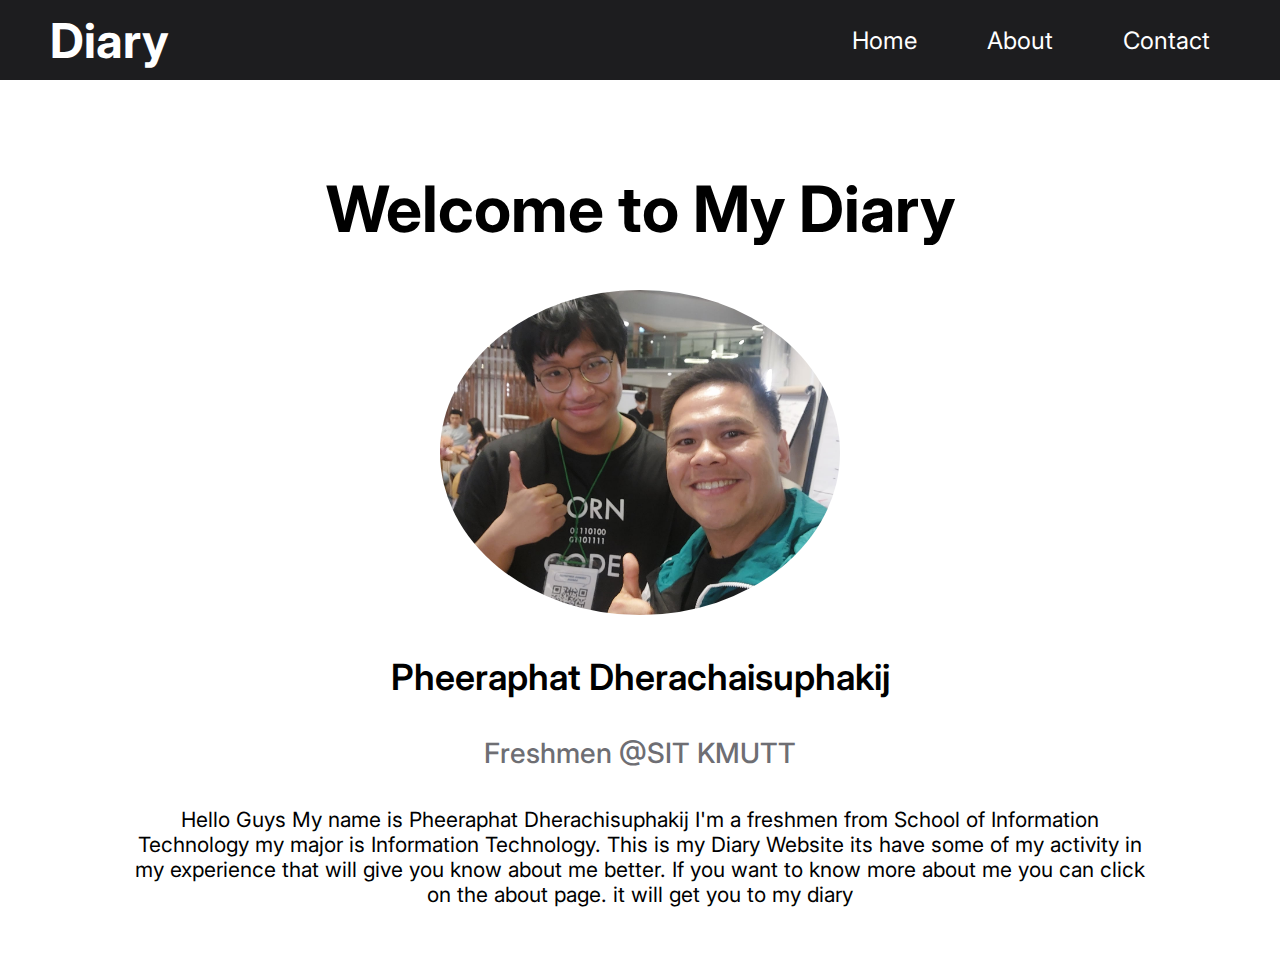
<file: index.html>
<!DOCTYPE html>
<html lang="en">
  <head>
    <meta charset="UTF-8" />
    <meta http-equiv="X-UA-Compatible" content="IE=edge" />
    <meta name="viewport" content="width=device-width, initial-scale=1.0" />
    <title>Web Diary</title>
    <link rel="stylesheet" href="style.css" />
    <link rel="shortcut icon" href="./img/diary.png" type="image/x-icon" />
    <!-- import fontawesome -->
    <link
      rel="stylesheet"
      href="https://cdnjs.cloudflare.com/ajax/libs/font-awesome/6.2.1/css/all.min.css"
    />
  </head>

  <body>
    <nav>
      <span class="nav-toggle" id="js-nav-toggle">
        <i class="fas fa-bars"></i>
      </span>

      <div class="logo">
        <h1 style="color: white">Diary</h1>
      </div>

      <ul id="js-menu">
        <li><a href="#" style="color: white">Home</a></li>
        <li><a href="./diary/diary.html" style="color: white">About</a></li>
        <li>
          <a href="./contact/contact.html" style="color: white">Contact</a>
        </li>
        
      </ul>
    </nav>

    <div id="header">
      <h1 style="font-size: 64px; font-weight: bold; margin-top: 90px">
        Welcome to My Diary
      </h1>
      <div class="pic">
        <img
          src="img/profiepic.jpg"
          alt="profile"
          style="
            width: 400px;
            height: 325px;
            border-radius: 50%;
            object-fit: cover;
          "
        />
      </div>
      <h3 style="font-size: 36px; font-weight: 600">
        Pheeraphat Dherachaisuphakij
      </h3>
      <h4 style="font-size: 28px; color: #6e6e73; font-weight: 500">
        Freshmen @SIT KMUTT
      </h4>
      <p class="about" style="font-size: 21px">
        Hello Guys My name is Pheeraphat Dherachisuphakij I'm a freshmen from
        School of Information Technology my major is Information Technology.
        This is my Diary Website its have some of my activity in my experience
        that will give you know about me better. If you want to know more about
        me you can click on the about page. it will get you to my diary
      </p>
    </div>

    <br /><br />

    <script src="script.js"></script>
  </body>
</html>
</file>
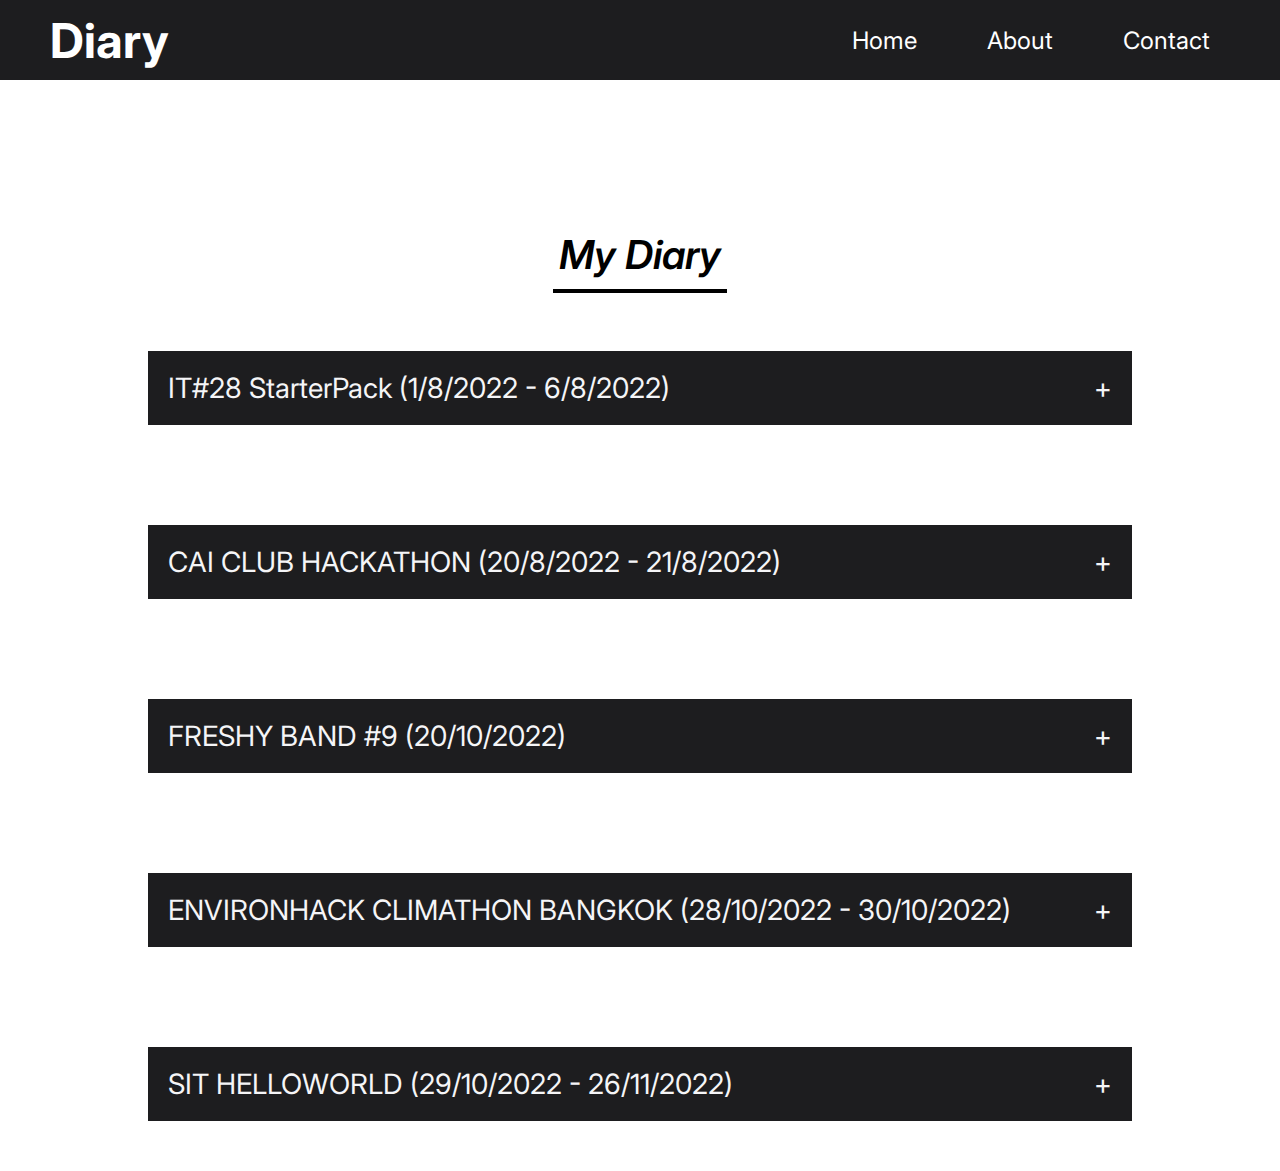
<file: diary/diary.html>
<!DOCTYPE html>
<html lang="en">

<head>
    <meta charset="UTF-8">
    <meta http-equiv="X-UA-Compatible" content="IE=edge">
    <meta name="viewport" content="width=device-width, initial-scale=1.0">
    <title>My Diary</title>
    <link rel="stylesheet" href="diary.css">
    <link rel="shortcut icon" href="../img/diary.png" type="image/x-icon">
    <link rel="stylesheet" href="https://cdnjs.cloudflare.com/ajax/libs/font-awesome/6.2.1/css/all.min.css">
</head>

<body>

    <!-- NavBar -->
    <nav>
        <span class="nav-toggle" id="js-nav-toggle">
            <i class="fas fa-bars"></i>
        </span>


        <div class="logo">
            <h1 style="color: white;">Diary</h1>
        </div>

        <ul id="js-menu">
            <li><a href="../index.html" style="color: white;">Home</a></li>
            <li><a href="#" style="color: white;">About</a></li>
            <li><a href="../contact/contact.html" style="color: white;">Contact</a></li>
        </ul>
    </nav>

    <!-- Diary -->

    <div id="content">
        <h3 style="font-size: 40px; font-style: italic; font-weight: 600; text-align: center; margin-top: 150px;">My
            Diary</h3>
        <hr style="width: 170px; margin-top: -30px; border: 2px solid black;">
        <div class="accordion">
            <div class="contentBx">
                <div class="label">IT#28 StarterPack (1/8/2022 - 6/8/2022)</div>
                <div class="content">
                    <p> เป็นโครงการปรับพื้นฐานของสาขาเทคโนโลยีสารสนเทศ ที่เปิดโอกาสให้น้องๆปี 1
                        ได้มาเรียนปรับพื้นฐานกับพวกพี่ๆปี 2 ปี 3 โดยที่ไม่มีอาจารย์มากเกี่ยวข้อง
                        เป็นโครงการที่เปิดโอกาสให้รุ่นน้องที่พึ่งเข้ามาใหม่ได้รู้จักกับเพื่อนใหม่ๆในสาขารวมถึงพี่ๆทุกคนมากยิ่งขึ้น
                        และเนื้อหาที่สอนทั้งหมดในโครงการ
                        ก็เป็นเนื้อหาที่ผมจะได้เจอในการเรียนจริงอีกด้วย ไม่ว่าจะเป็น การเขียนภาษา Java Html Css แล้วก็
                        Git เป็นต้น <br>
                        <button><a class="linkpage" href="../page/starterpack.html">Readmore</a></button>
                    </p>
                </div>
            </div>
            <div class="contentBx">
                <div class="label">CAI CLUB HACKATHON (20/8/2022 - 21/8/2022)</div>
                <div class="content">
                    <p> เป็นโครงการที่เปิดโอกาสให้เราได้นำใอเดียหรือนวัตกรรมที่เกี่ยวกับ AI ของเรา มาพัฒนาเป็น Prototype
                        ภายในระยะเวลา 2 วัน 1 คืน ร่วมกับเพื่อนๆในโครงการ โดยเราก็จะแยกกันเป็นกลุ่มๆตามเรื่องที่เราสนใจ
                        และภายในกิจกรรมเองก็มีอีกหลาย session อย่างเช่น Workshop กับ Mentoring
                        และตอนท้ายเราก็จะได้นำใอเดียของเานำไป Pitching ให้กรรรมการที่มาจากบริษัทภาคเอกชนต่างๆฟังอีกด้วย
                        <br>
                        <button><a class="linkpage" href="../page/caihackathon.html">Readmore</a></button>
                    </p>

                </div>
            </div>
            <div class="contentBx">
                <div class="label">FRESHY BAND #9 (20/10/2022)</div>
                <div class="content">
                    <p>เป็นการประกวดวงดนตรีสำหรับน้องๆนักศึกษาชั้นปีที่ 1 รหัส 65 ซึ่งจัดโดยชมรมบันเทิงและดนตรสากลของมหาวิทยาลัย
                        เทคโนโลยีพระจอมเกล้าธนบุรี โดยผมเองได้เข้าร่วมประกวดในงานนี้ในฐานะสมาชิกของวง Gumairuu โดยผมเล่นเป็นมือเบสของวง <br>
                        <button><a class="linkpage" href="../page/freshyband.html">Readmore</a></button>
                    </p>
                </div>
            </div>
            <div class="contentBx">
                <div class="label">ENVIRONHACK CLIMATHON BANGKOK (28/10/2022 - 30/10/2022)</div>
                <div class="content">
                    <p>เป็นโครงการที่เปิดโอกาสให้ผู้ที่มีอายุตั้งแต่ 17 - 35 ปี ทุกคน ได้มีโอกาสออกใอเดียร่วมกันแก้ไขปัญหาสิ่งแวดล้อม โดยเราต้องทำงานร่วมกับผู้สมัครคนอื่นๆภายในงานนี้ และเราต้องหาทางแก้ไขปัญหา
                        ที่ทีมงานเค้ามอบให้ ภายในระยะเวลา 3 วัน 2 คืน ผ่านกระบวนการ Hackathon ผลิตต้นแบบออกมาเพื่นนำเสนอให้คณะกรรมการ ซึ่งใอเดียที่ได้รับรางวัลก็จะมีโอกาสได้นำไปใ้ช้จริงอีกด้วย
                        <br>
                        <button><a class="linkpage" href="../page/environhack.html">Readmore</a></button>
                    </p>
                </div>
            </div>
            <div class="contentBx">
                <div class="label">SIT HELLOWORLD (29/10/2022 - 26/11/2022)</div>
                <div class="content">
                    <p>เป็นโครงการของคณะเทคโนโลยีสารสนเทศ มหาวิทยาลัยเทคโนโลยีพระจอมเกล้าธนบุรี โดยจะเปิดโอกาสให้พี่ๆปี 2 ปี 3 มาสอนน้องๆปี 1 โดยจะแยกออกเป็น 4 ฝ่ายหลักๆ
                        ได้แก่ ฝ่าย Frontend ฝ่าย Web Design ฝ่าย Ingrastructure และก็ฝ่าย Game Dev ซึ่งน้องๆปี 1 ทุกคนก็สามารถเลือกสมัครเข้าโครงการได้ตามความสนใจ โดยเมื่อสมัครไปแล้ว
                        ก็จะมีพี่ๆมาคัดเลือกใบสมัครของน้องอีกที เพื่อคัดคนเข้าโครงการ และถ้าน้องๆปี 1 ผ่านการคัดเลือก ก็จะได้เข้าโครงการไปเรียนกับพวกพี่ๆ รวมถึงได้ทำโปรเจคร่วมกันกับเพื่อนๆในโครงการอีกด้วย <br>
                        <button><a class="linkpage" href="../page/helloworld.html">Readmore</a></button>
                    </p>
                </div>
            </div>
        </div>




        <script src="diary.js"></script>
</body>

</html>
</file>
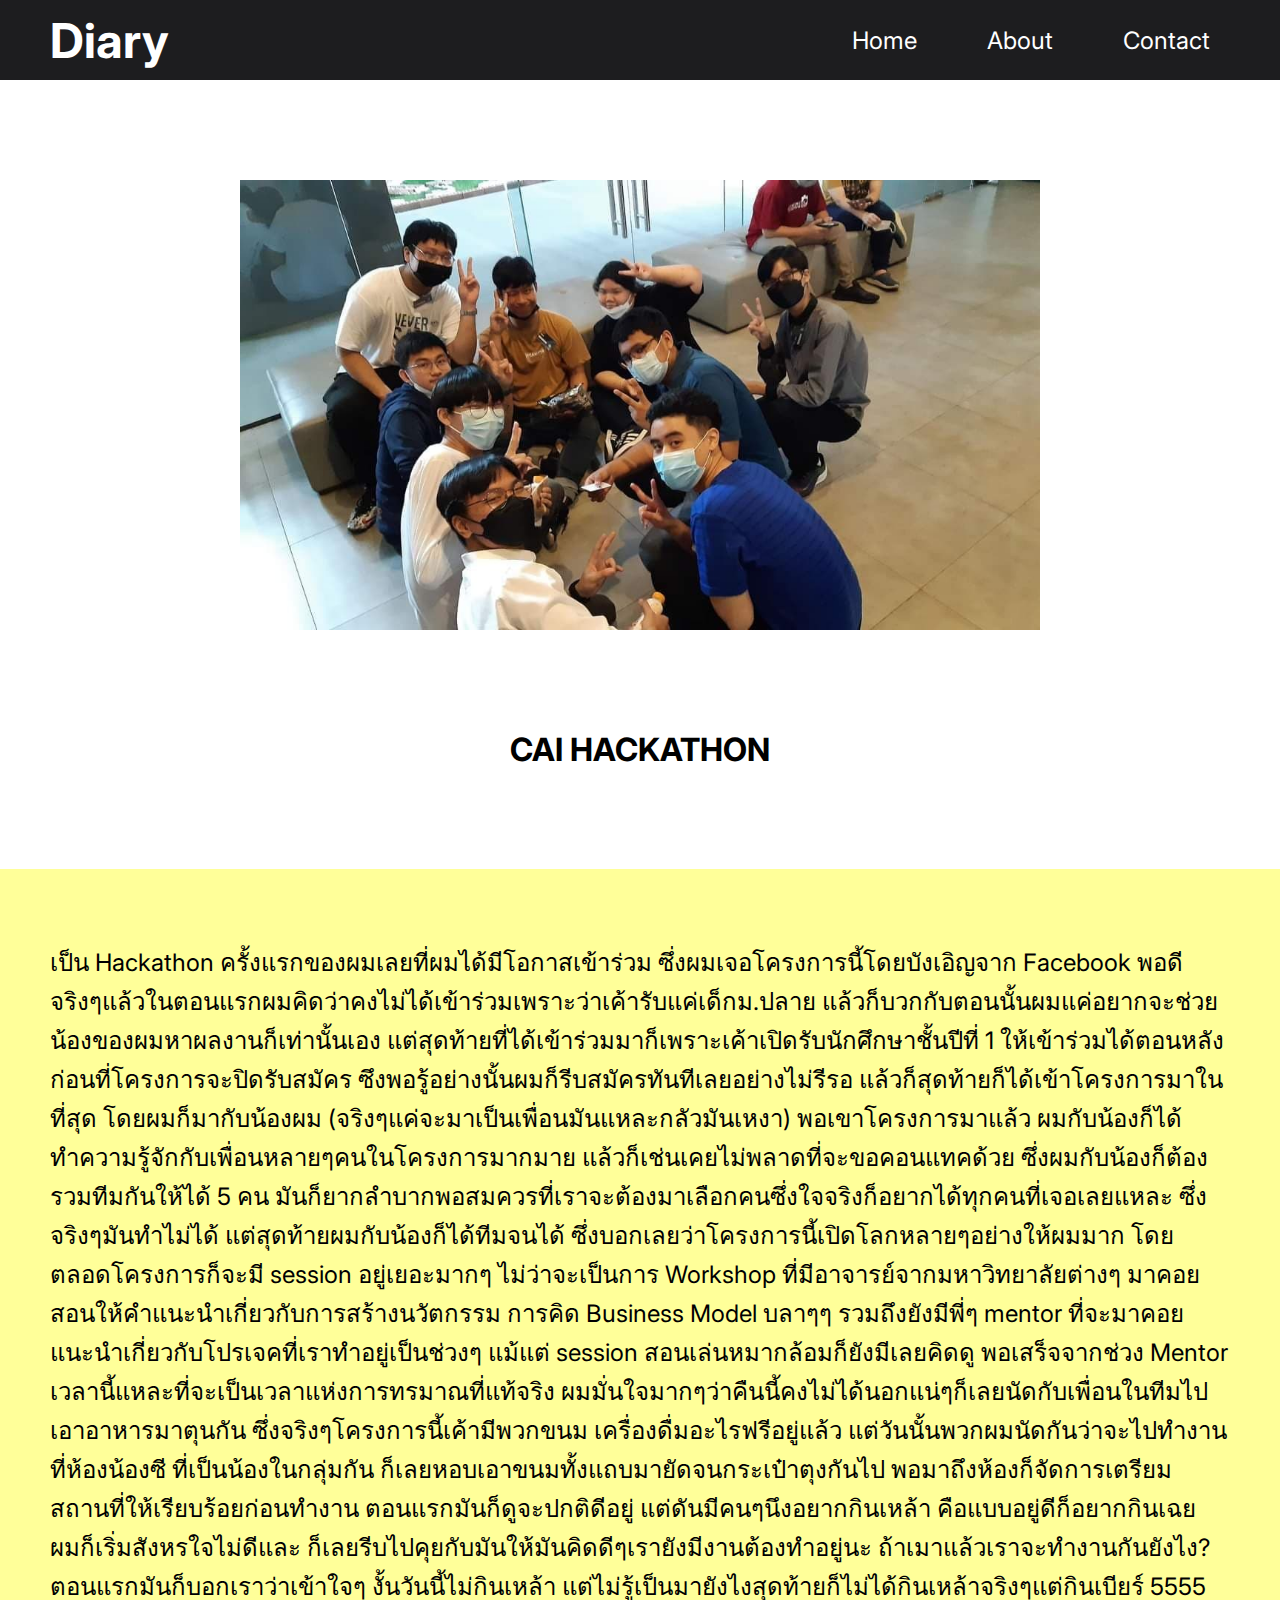
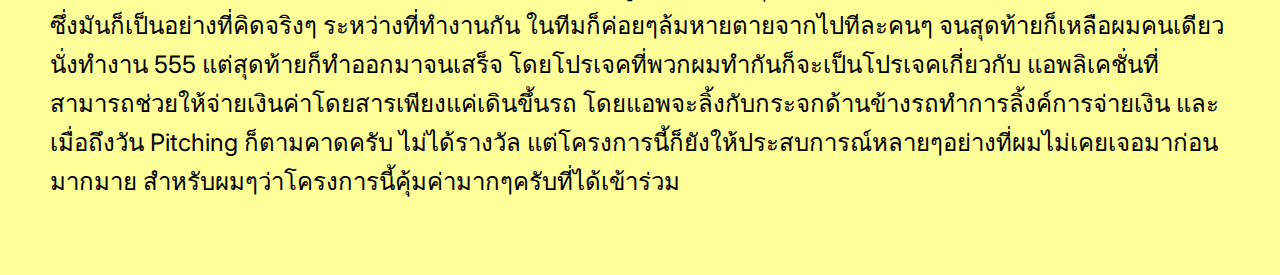
<file: page/caihackathon.html>
<!DOCTYPE html>
<html lang="en">

<head>
    <meta charset="UTF-8">
    <meta http-equiv="X-UA-Compatible" content="IE=edge">
    <meta name="viewport" content="width=device-width, initial-scale=1.0">
    <title>CAI CLUB HACKATHON</title>
    <link rel="stylesheet" href="https://cdnjs.cloudflare.com/ajax/libs/font-awesome/6.2.1/css/all.min.css">
    <link rel="shortcut icon" href="../img/diary.png" type="image/x-icon">
    <style>
        @import url('https://fonts.googleapis.com/css2?family=Inter:wght@400;500;600;700&display=swap');

        * {
            font-family: 'Inter', sans-serif;
        }

        body {
            height: 100vh;
            margin: 0;
            padding: 0;
            background: white;
        }

        nav {
            display: flex;
            height: auto;
            background: #1D1D1F;
            justify-content: center;
            align-items: center;
            position: relative;
            flex-direction: column;
            margin-bottom: 100px;
        }

        .caihackathon {
            display: flex;
            margin: 0 auto;
            margin-bottom: 100px;
        }



        .nav-toggle {
            color: white;
            cursor: pointer;
            display: inline-block;
            position: absolute;
            top: 20px;
            left: 20px;
            font-size: 30px;

        }

        .logo {
            margin: 40px 0 40px 0;
            font-size: 24px;
        }

        ul {
            flex-direction: column;
            justify-content: center;
            padding-left: 0;
            display: none;
        }

        ul li {
            list-style-type: none;
            font-size: 24px;
            cursor: pointer;
            margin: 20px;
            text-align: center;
            padding: 5px 50px;
        }

        ul li a {
            text-decoration: none;
            color: #333;
        }

        ul li:first-child {
            margin-top: 0;
        }

        ul li:first-child {
            margin-top: 0;
        }

        ul li:hover {
            opacity: 0.5;
        }

        .active {
            display: flex;
        }

        .caihackathon {
            width: 375px;
        }

        .contentbox {
            margin-top: 100px;
            display: flex;
            justify-content: center;
            align-items: center;
            background: #FFFF99;
            padding: 50px 50px 50px 50px;
            font-size: 24px;
        }



        @media screen and (min-width: 800px) {


            nav {
                height: 80px;
                flex-direction: row;
            }

            .logo {
                padding-left: 50px;
                margin: 0;
                width: 20%;
            }

            ul {
                display: flex;
                justify-content: flex-end;
                width: 80%;
                flex-direction: row;
            }

            ul li {
                display: inline-block;
                margin: 0 70px 0 0;
                text-align: left;
                font-size: 24px;
                padding: 0;
            }

            .nav-toggle {
                display: none;
            }

            .caihackathon {
                width: 800px;
            }
        }
    </style>
</head>

<body>

    <!-- NavBar -->
    <nav>
        <span class="nav-toggle" id="js-nav-toggle">
            <i class="fas fa-bars"></i>
        </span>


        <div class="logo">
            <h1 style="color: white;">Diary</h1>
        </div>

        <ul id="js-menu">
            <li><a href="../index.html" style="color: white;">Home</a></li>
            <li><a href="../diary/diary.html" style="color: white;">About</a></li>
            <li><a href="../contact/contact.html" style="color: white;">Contact</a></li>
        </ul>
    </nav>


    <div class="content">
        <img src="../img/caihackathon.jpg" alt="caihackathon" class="caihackathon">
        <h1 style="text-align: center;">CAI HACKATHON</h1>
        <div class="contentbox">
            <p>
                เป็น Hackathon ครั้งแรกของผมเลยที่ผมได้มีโอกาสเข้าร่วม ซึ่งผมเจอโครงการนี้โดยบังเอิญจาก Facebook พอดี
                จริงๆแล้วในตอนแรกผมคิดว่าคงไม่ได้เข้าร่วมเพราะว่าเค้ารับแค่เด็กม.ปลาย
                แล้วก็บวกกับตอนนั้นผมแค่อยากจะช่วยน้องของผมหาผลงานก็เท่านั้นเอง
                แต่สุดท้ายที่ได้เข้าร่วมมาก็เพราะเค้าเปิดรับนักศึกษาชั้นปีที่ 1
                ให้เข้าร่วมได้ตอนหลังก่อนที่โครงการจะปิดรับสมัคร ซึงพอรู้อย่างนั้นผมก็รีบสมัครทันทีเลยอย่างไม่รีรอ
                แล้วก็สุดท้ายก็ได้เข้าโครงการมาในที่สุด โดยผมก็มากับน้องผม (จริงๆแค่จะมาเป็นเพื่อนมันแหละกลัวมันเหงา)
                พอเขาโครงการมาแล้ว ผมกับน้องก็ได้ทำความรู้จักกับเพื่อนหลายๆคนในโครงการมากมาย
                แล้วก็เช่นเคยไม่พลาดที่จะขอคอนแทคด้วย ซึ่งผมกับน้องก็ต้องรวมทีมกันให้ได้ 5 คน
                มันก็ยากลำบากพอสมควรที่เราจะต้องมาเลือกคนซึ่งใจจริงก็อยากได้ทุกคนที่เจอเลยแหละ ซึ่งจริงๆมันทำไม่ได้
                แต่สุดท้ายผมกับน้องก็ได้ทีมจนได้
                ซึ่งบอกเลยว่าโครงการนี้เปิดโลกหลายๆอย่างให้ผมมาก โดยตลอดโครงการก็จะมี session อยู่เยอะมากๆ
                ไม่ว่าจะเป็นการ Workshop ที่มีอาจารย์จากมหาวิทยาลัยต่างๆ มาคอยสอนให้คำแนะนำเกี่ยวกับการสร้างนวัตกรรม
                การคิด Business Model บลาๆๆ รวมถึงยังมีพี่ๆ mentor ที่จะมาคอยแนะนำเกี่ยวกับโปรเจคที่เราทำอยู่เป็นช่วงๆ
                แม้แต่ session สอนเล่นหมากล้อมก็ยังมีเลยคิดดู พอเสร็จจากช่วง Mentor
                เวลานี้แหละที่จะเป็นเวลาแห่งการทรมาณที่แท้จริง
                ผมมั่นใจมากๆว่าคืนนี้คงไม่ได้นอกแน่ๆก็เลยนัดกับเพื่อนในทีมไปเอาอาหารมาตุนกัน
                ซึ่งจริงๆโครงการนี้เค้ามีพวกขนม เครื่องดื่มอะไรฟรีอยู่แล้ว
                แต่วันนั้นพวกผมนัดกันว่าจะไปทำงานที่ห้องน้องซี ที่เป็นน้องในกลุ่มกัน
                ก็เลยหอบเอาขนมทั้งแถบมายัดจนกระเป๋าตุงกันไป พอมาถึงห้องก็จัดการเตรียมสถานที่ให้เรียบร้อยก่อนทำงาน
                ตอนแรกมันก็ดูจะปกติดีอยู่ แต่ดันมีคนๆนึงอยากกินเหล้า คือแบบอยู่ดีก็อยากกินเฉย ผมก็เริ่มสังหรใจไม่ดีและ
                ก็เลยรีบไปคุยกับมันให้มันคิดดีๆเรายังมีงานต้องทำอยู่นะ
                ถ้าเมาแล้วเราจะทำงานกันยังไง? ตอนแรกมันก็บอกเราว่าเข้าใจๆ งั้นวันนี้ไม่กินเหล้า
                แต่ไม่รู้เป็นมายังไงสุดท้ายก็ไม่ได้กินเหล้าจริงๆแต่กินเบียร์ 5555 ซึ่งมันก็เป็นอย่างที่คิดจริงๆ
                ระหว่างที่ทำงานกัน ในทีมก็ค่อยๆล้มหายตายจากไปทีละคนๆ จนสุดท้ายก็เหลือผมคนเดียวนั่งทำงาน 555
                แต่สุดท้ายก็ทำออกมาจนเสร็จ
                โดยโปรเจคที่พวกผมทำกันก็จะเป็นโปรเจคเกี่ยวกับ
                แอพลิเคชั่นที่สามารถช่วยให้จ่ายเงินค่าโดยสารเพียงแค่เดินขึ้นรถ
                โดยแอพจะลิ้งกับกระจกด้านข้างรถทำการลิ้งค์การจ่ายเงิน และเมื่อถึงวัน Pitching ก็ตามคาดครับ ไม่ได้รางวัล
                แต่โครงการนี้ก็ยังให้ประสบการณ์หลายๆอย่างที่ผมไม่เคยเจอมาก่อนมากมาย
                สำหรับผมๆว่าโครงการนี้คุ้มค่ามากๆครับที่ได้เข้าร่วม


            </p>
        </div>

    </div>


    <script>
        let mainNav = document.getElementById("js-menu");
        let navBarToggle = document.getElementById("js-nav-toggle");

        navBarToggle.addEventListener("click", function () {
            mainNav.classList.toggle("active");
        }); 
    </script>

</body>

</html>
</file>
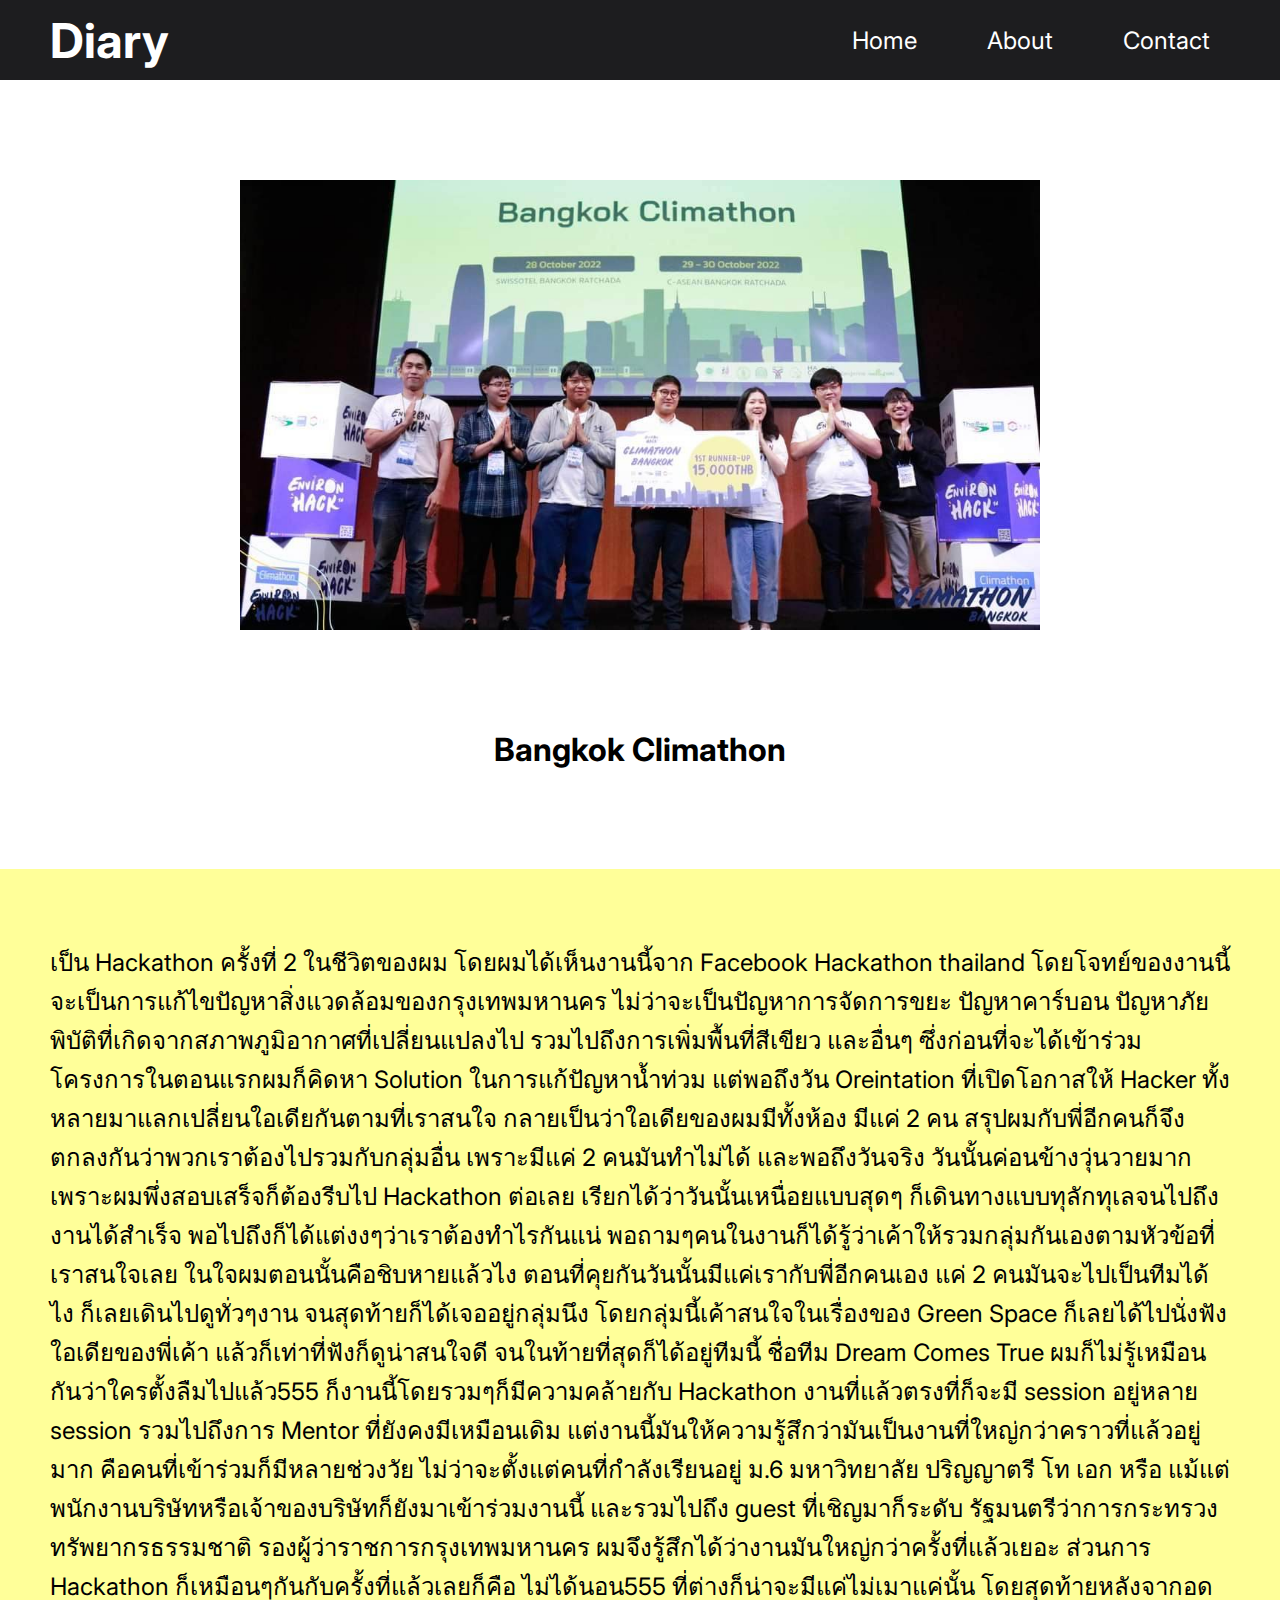
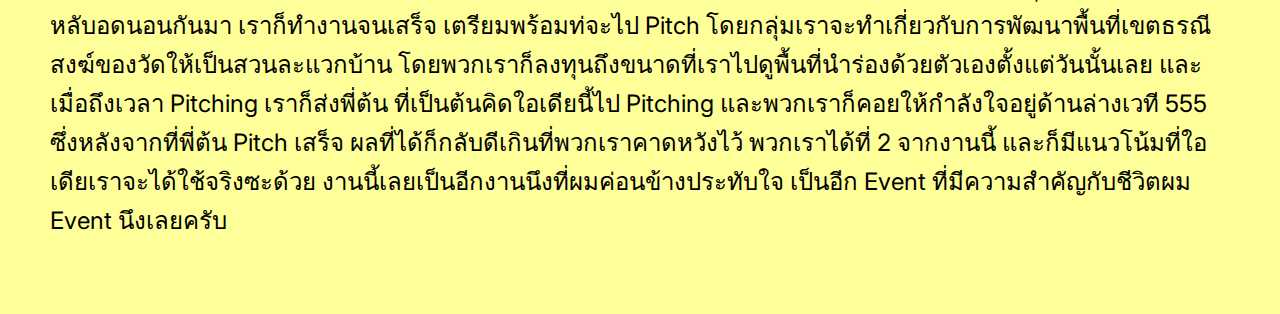
<file: page/environhack.html>
<!DOCTYPE html>
<html lang="en">

<head>
    <meta charset="UTF-8">
    <meta http-equiv="X-UA-Compatible" content="IE=edge">
    <meta name="viewport" content="width=device-width, initial-scale=1.0">
    <title>ENVIRONHACK CLIMATHON BANGKOK</title>
    <link rel="stylesheet" href="https://cdnjs.cloudflare.com/ajax/libs/font-awesome/6.2.1/css/all.min.css">
    <link rel="shortcut icon" href="../img/diary.png" type="image/x-icon">
    <style>
        @import url('https://fonts.googleapis.com/css2?family=Inter:wght@400;500;600;700&display=swap');

        * {
            font-family: 'Inter', sans-serif;
        }

        body {
            height: 100vh;
            margin: 0;
            padding: 0;
            background: white;
        }

        nav {
            display: flex;
            height: auto;
            background: #1D1D1F;
            justify-content: center;
            align-items: center;
            position: relative;
            flex-direction: column;
            margin-bottom: 100px;
        }

        .nav-toggle {
            color: white;
            cursor: pointer;
            display: inline-block;
            position: absolute;
            top: 20px;
            left: 20px;
            font-size: 30px;

        }

        .logo {
            margin: 40px 0 40px 0;
            font-size: 24px;
        }

        ul {
            flex-direction: column;
            justify-content: center;
            padding-left: 0;
            display: none;
        }

        ul li {
            list-style-type: none;
            font-size: 24px;
            cursor: pointer;
            margin: 20px;
            text-align: center;
            padding: 5px 50px;
        }

        ul li a {
            text-decoration: none;
            color: #333;
        }

        ul li:first-child {
            margin-top: 0;
        }

        ul li:first-child {
            margin-top: 0;
        }

        ul li:hover {
            opacity: 0.5;
        }

        .active {
            display: flex;
        }

        .climathon {
            display: flex;
            margin: 0 auto;
            margin-bottom: 100px;
            width: 500px;
            height: 300px;
        }

        .contentbox {
            margin-top: 100px;
            display: flex;
            justify-content: center;
            align-items: center;
            background: #FFFF99;
            padding: 50px 50px 50px 50px;
            font-size: 24px;
        }


        @media screen and (min-width: 800px) {


            nav {
                height: 80px;
                flex-direction: row;
            }

            .logo {
                padding-left: 50px;
                margin: 0;
                width: 20%;
            }

            ul {
                display: flex;
                justify-content: flex-end;
                width: 80%;
                flex-direction: row;
            }

            ul li {
                display: inline-block;
                margin: 0 70px 0 0;
                text-align: left;
                font-size: 24px;
                padding: 0;
            }

            .nav-toggle {
                display: none;
            }

            .climathon {
                display: flex;
                margin: 0 auto;
                margin-bottom: 100px;
                width: 800px;
                height: 450px;
            }


        }

        @media screen and (max-width: 500px) {
            .climathon {
                display: flex;
                margin: 0 auto;
                margin-bottom: 100px;
                width: 375px;
                height: 200px;
            }
        }
    </style>
</head>

<body>
    <!-- NavBar -->
    <nav>
        <span class="nav-toggle" id="js-nav-toggle">
            <i class="fas fa-bars"></i>
        </span>


        <div class="logo">
            <h1 style="color: white;">Diary</h1>
        </div>

        <ul id="js-menu">
            <li><a href="../index.html" style="color: white;">Home</a></li>
            <li><a href="../diary/diary.html" style="color: white;">About</a></li>
            <li><a href="../contact/contact.html" style="color: white;">Contact</a></li>
        </ul>
    </nav>


    <div class="content">
        <img src="../img/climathon.jpg" alt="climathon" class="climathon">
        <h1 style="text-align: center;">Bangkok Climathon</h1>
        <div class="contentbox">
            <p>
                เป็น Hackathon ครั้งที่ 2 ในชีวิตของผม โดยผมได้เห็นงานนี้จาก Facebook Hackathon thailand
                โดยโจทย์ของงานนี้จะเป็นการแก้ไขปัญหาสิ่งแวดล้อมของกรุงเทพมหานคร
                ไม่ว่าจะเป็นปัญหาการจัดการขยะ ปัญหาคาร์บอน ปัญหาภัยพิบัติที่เกิดจากสภาพภูมิอากาศที่เปลี่ยนแปลงไป
                รวมไปถึงการเพิ่มพื้นที่สีเขียว และอื่นๆ ซึ่งก่อนที่จะได้เข้าร่วมโครงการในตอนแรกผมก็คิดหา Solution
                ในการแก้ปัญหานํ้าท่วม แต่พอถึงวัน Oreintation ที่เปิดโอกาสให้ Hacker
                ทั้งหลายมาแลกเปลี่ยนใอเดียกันตามที่เราสนใจ
                กลายเป็นว่าใอเดียของผมมีทั้งห้อง มีแค่ 2 คน สรุปผมกับพี่อีกคนก็จึงตกลงกันว่าพวกเราต้องไปรวมกับกลุ่มอื่น
                เพราะมีแค่ 2 คนมันทำไม่ได้ และพอถึงวันจริง วันนั้นค่อนข้างวุ่นวายมาก เพราะผมพึ่งสอบเสร็จก็ต้องรีบไป
                Hackathon ต่อเลย เรียกได้ว่าวันนั้นเหนื่อยแบบสุดๆ
                ก็เดินทางแบบทุลักทุเลจนไปถึงงานได้สำเร็จ พอไปถึงก็ได้แต่งงๆว่าเราต้องทำไรกันแน่
                พอถามๆคนในงานก็ได้รู้ว่าเค้าให้รวมกลุ่มกันเองตามหัวข้อที่เราสนใจเลย ในใจผมตอนนั้นคือชิบหายแล้วไง
                ตอนที่คุยกันวันนั้นมีแค่เรากับพี่อีกคนเอง แค่ 2 คนมันจะไปเป็นทีมได้ไง ก็เลยเดินไปดูทั่วๆงาน
                จนสุดท้ายก็ได้เจออยู่กลุ่มนึง โดยกลุ่มนี้เค้าสนใจในเรื่องของ Green Space
                ก็เลยได้ไปนั่งฟังใอเดียของพี่เค้า แล้วก็เท่าที่ฟังก็ดูน่าสนใจดี จนในท้ายที่สุดก็ได้อยู่ทีมนี้ ชื่อทีม
                Dream Comes True ผมก็ไม่รู้เหมือนกันว่าใครตั้งลืมไปแล้ว555 ก็งานนี้โดยรวมๆก็มีความคล้ายกับ Hackathon
                งานที่แล้วตรงที่ก็จะมี session อยู่หลาย session รวมไปถึงการ Mentor ที่ยังคงมีเหมือนเดิม
                แต่งานนี้มันให้ความรู้สึกว่ามันเป็นงานที่ใหญ่กว่าคราวที่แล้วอยู่มาก
                คือคนที่เข้าร่วมก็มีหลายช่วงวัย ไม่ว่าจะตั้งแต่คนที่กำลังเรียนอยู่ ม.6 มหาวิทยาลัย ปริญญาตรี โท เอก หรือ
                แม้แต่พนักงานบริษัทหรือเจ้าของบริษัทก็ยังมาเข้าร่วมงานนี้
                และรวมไปถึง guest ที่เชิญมาก็ระดับ รัฐมนตรีว่าการกระทรวงทรัพยากรธรรมชาติ รองผู้ว่าราชการกรุงเทพมหานคร
                ผมจึงรู้สึกได้ว่างานมันใหญ่กว่าครั้งที่แล้วเยอะ
                ส่วนการ Hackathon ก็เหมือนๆกันกับครั้งที่แล้วเลยก็คือ ไม่ได้นอน555 ที่ต่างก็น่าจะมีแค่ไม่เมาแค่นั้น
                โดยสุดท้ายหลังจากอดหลับอดนอนกันมา เราก็ทำงานจนเสร็จ
                เตรียมพร้อมท่จะไป Pitch โดยกลุ่มเราจะทำเกี่ยวกับการพัฒนาพื้นที่เขตธรณีสงฆ์ของวัดให้เป็นสวนละแวกบ้าน
                โดยพวกเราก็ลงทุนถึงขนาดที่เราไปดูพื้นที่นำร่องด้วยตัวเองตั้งแต่วันนั้นเลย
                และเมื่อถึงเวลา Pitching เราก็ส่งพี่ต้น ที่เป็นต้นคิดใอเดียนี้ไป Pitching
                และพวกเราก็คอยให้กำลังใจอยู่ด้านล่างเวที 555 ซึ่งหลังจากที่พี่ต้น Pitch เสร็จ
                ผลที่ได้ก็กลับดีเกินที่พวกเราคาดหวังไว้
                พวกเราได้ที่ 2 จากงานนี้ และก็มีแนวโน้มที่ใอเดียเราจะได้ใช้จริงซะด้วย
                งานนี้เลยเป็นอีกงานนึงที่ผมค่อนข้างประทับใจ เป็นอีก Event ที่มีความสำคัญกับชีวิตผม Event นึงเลยครับ

            </p>
        </div>

    </div>
    <script>
        let mainNav = document.getElementById("js-menu");
        let navBarToggle = document.getElementById("js-nav-toggle");

        navBarToggle.addEventListener("click", function () {
            mainNav.classList.toggle("active");
        }); 
    </script>

</body>

</html>
</file>
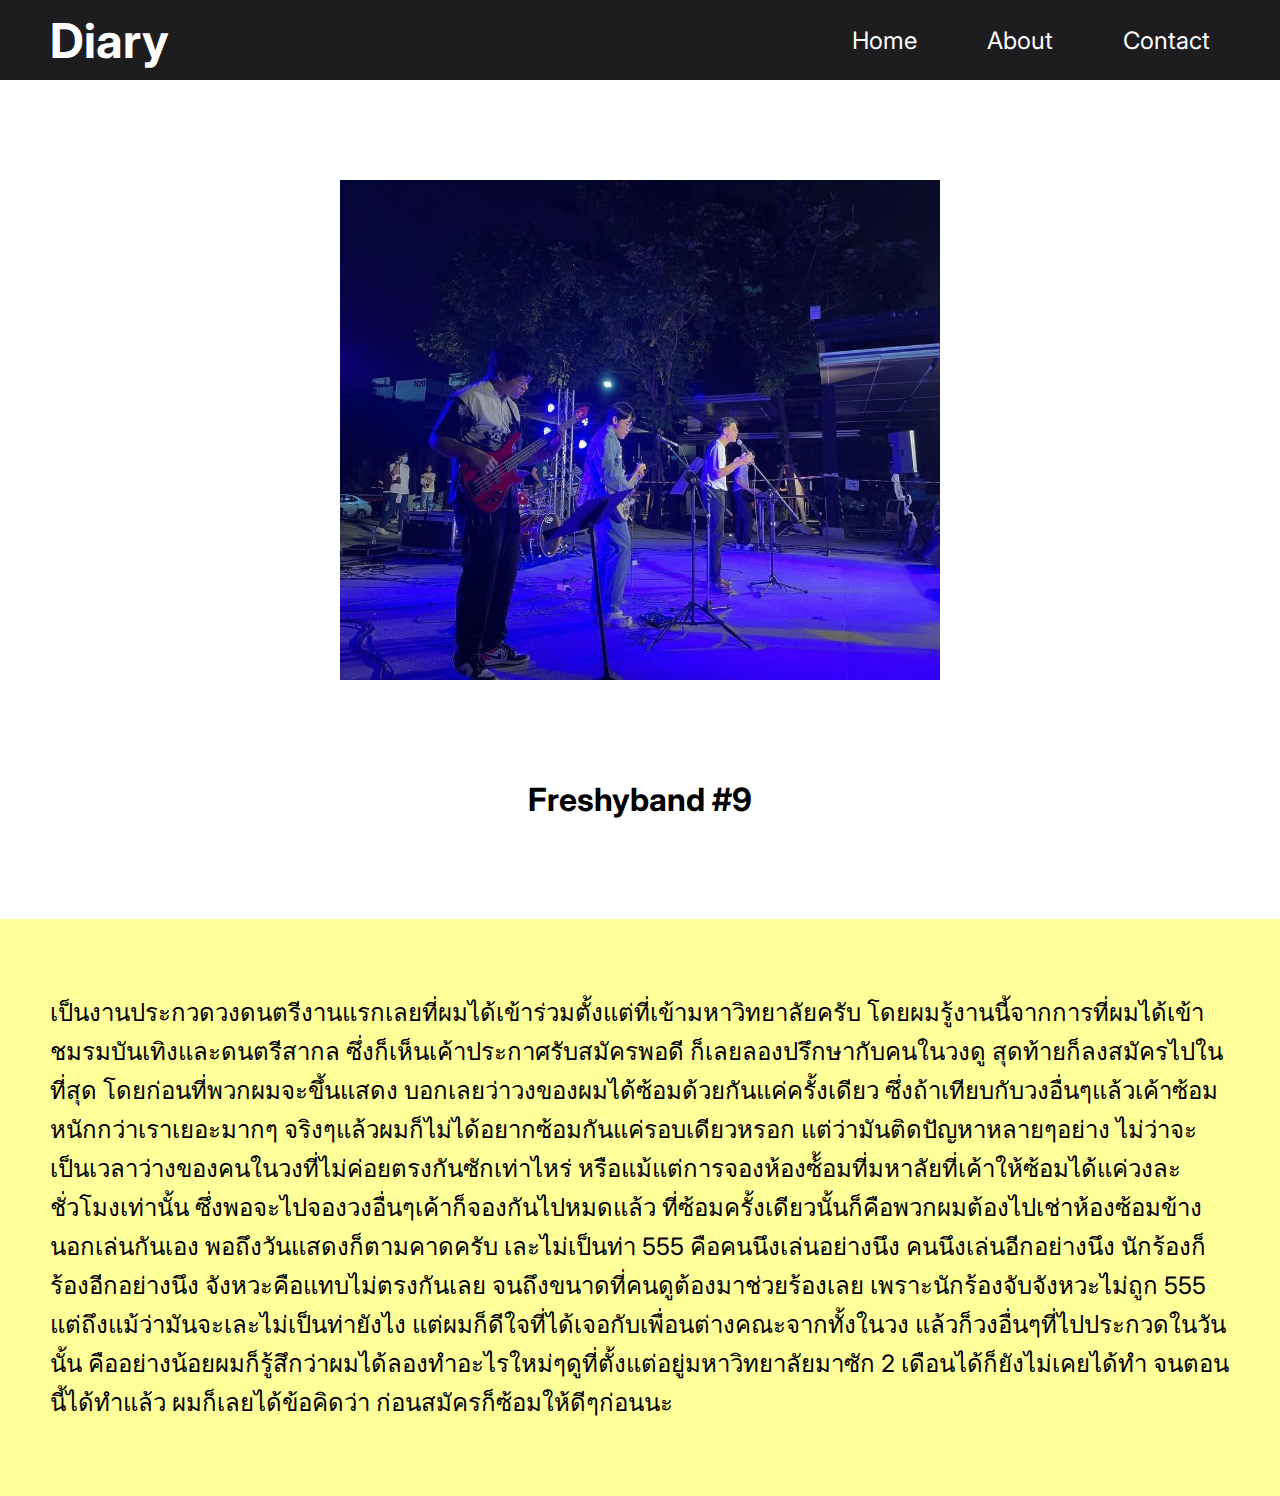
<file: page/freshyband.html>
<!DOCTYPE html>
<html lang="en">
<head>
    <meta charset="UTF-8">
    <meta http-equiv="X-UA-Compatible" content="IE=edge">
    <meta name="viewport" content="width=device-width, initial-scale=1.0">
    <title>FRESHY BAND #9</title>
    <link rel="stylesheet" href="https://cdnjs.cloudflare.com/ajax/libs/font-awesome/6.2.1/css/all.min.css">
    <link rel="shortcut icon" href="../img/diary.png" type="image/x-icon">
    <style>
        @import url('https://fonts.googleapis.com/css2?family=Inter:wght@400;500;600;700&display=swap');

        * {
            font-family: 'Inter', sans-serif;
        }

        body {
            height: 100vh;
            margin: 0;
            padding: 0;
            background: white;
        }

        nav {
            display: flex;
            height: auto;
            background: #1D1D1F;
            justify-content: center;
            align-items: center;
            position: relative;
            flex-direction: column;
            margin-bottom: 100px;
        }

        .nav-toggle {
            color: white;
            cursor: pointer;
            display: inline-block;
            position: absolute;
            top: 20px;
            left: 20px;
            font-size: 30px;

        }

        .logo {
            margin: 40px 0 40px 0;
            font-size: 24px;
        }

        ul {
            flex-direction: column;
            justify-content: center;
            padding-left: 0;
            display: none;
        }

        ul li {
            list-style-type: none;
            font-size: 24px;
            cursor: pointer;
            margin: 20px;
            text-align: center;
            padding: 5px 50px;
        }

        ul li a {
            text-decoration: none;
            color: #333;
        }

        ul li:first-child {
            margin-top: 0;
        }

        ul li:first-child {
            margin-top: 0;
        }

        ul li:hover {
            opacity: 0.5;
        }

        .active {
            display: flex;
        }

        .freshyband {
            display: flex;
            margin: 0 auto;
            width: 375px;
            height: 375px;
            margin-bottom: 100px;
        }

        .contentbox {
            margin-top: 100px;
            display: flex;
            justify-content: center;
            align-items: center;
            background: #FFFF99;            
            padding: 50px 50px 50px 50px;
            font-size: 24px;
        }



        @media screen and (min-width: 800px) {


            nav {
                height: 80px;
                flex-direction: row;
            }

            .logo {
                padding-left: 50px;
                margin: 0;
                width: 20%;
            }

            ul {
                display: flex;
                justify-content: flex-end;
                width: 80%;
                flex-direction: row;
            }

            ul li {
                display: inline-block;
                margin: 0 70px 0 0;
                text-align: left;
                font-size: 24px;
                padding: 0;
            }

            .nav-toggle {
                display: none;
            }

            .freshyband {
            display: flex;
            margin: 0 auto;
            width: 600px;
            height: 500px;
            margin-bottom: 100px;
        }
        }

    </style>
</head>
<body>

    <!-- NavBar -->
    <nav>
        <span class="nav-toggle" id="js-nav-toggle">
            <i class="fas fa-bars"></i>
        </span>


        <div class="logo">
            <h1 style="color: white;">Diary</h1>
        </div>

        <ul id="js-menu">
            <li><a href="../index.html" style="color: white;">Home</a></li>
            <li><a href="../diary/diary.html" style="color: white;">About</a></li>
            <li><a href="../contact/contact.html" style="color: white;">Contact</a></li>
        </ul>
    </nav>


    <div class="content">
        <img src="../img/freshyband.jpg" alt="freshyband" class="freshyband">
        <h1 style="text-align: center;">Freshyband #9</h1>
        <div class="contentbox">
            <p>
                เป็นงานประกวดวงดนตรีงานแรกเลยที่ผมได้เข้าร่วมตั้งแต่ที่เข้ามหาวิทยาลัยครับ โดยผมรู้งานนี้จากการที่ผมได้เข้าชมรมบันเทิงและดนตรีสากล ซึ่งก็เห็นเค้าประกาศรับสมัครพอดี
                ก็เลยลองปรึกษากับคนในวงดู สุดท้ายก็ลงสมัครไปในที่สุด โดยก่อนที่พวกผมจะขึ้นแสดง บอกเลยว่าวงของผมได้ซ้อมด้วยกันแค่ครั้งเดียว ซึ่งถ้าเทียบกับวงอื่นๆแล้วเค้าซ้อมหนักกว่าเราเยอะมากๆ
                จริงๆแล้วผมก็ไม่ได้อยากซ้อมกันแค่รอบเดียวหรอก แต่ว่ามันติดปัญหาหลายๆอย่าง ไม่ว่าจะเป็นเวลาว่างของคนในวงที่ไม่ค่อยตรงกันซักเท่าไหร่ หรือแม้แต่การจองห้องซ้้อมที่มหาลัยที่เค้าให้ซ้อมได้แค่วงละชั่วโมงเท่านั้น
                ซึ่งพอจะไปจองวงอื่นๆเค้าก็จองกันไปหมดแล้ว ที่ซ้อมครั้งเดียวนั้นก็คือพวกผมต้องไปเช่าห้องซ้อมข้างนอกเล่นกันเอง พอถึงวันแสดงก็ตามคาดครับ เละไม่เป็นท่า 555  คือคนนึงเล่นอย่างนึง คนนึงเล่นอีกอย่างนึง นักร้องก็ร้องอีกอย่างนึง 
                จังหวะคือแทบไม่ตรงกันเลย จนถึงขนาดที่คนดูต้องมาช่วยร้องเลย เพราะนักร้องจับจังหวะไม่ถูก 555  แต่ถึงแม้ว่ามันจะเละไม่เป็นท่ายังไง แต่ผมก็ดีใจที่ได้เจอกับเพื่อนต่างคณะจากทั้งในวง แล้วก็วงอื่นๆที่ไปประกวดในวันนั้น
                คืออย่างน้อยผมก็รู้สึกว่าผมได้ลองทำอะไรใหม่ๆดูที่ตั้งแต่อยู่มหาวิทยาลัยมาซัก 2 เดือนได้ก็ยังไม่เคยได้ทำ จนตอนนี้ได้ทำแล้ว ผมก็เลยได้ข้อคิดว่า ก่อนสมัครก็ซ้อมให้ดีๆก่อนนะ
            </p>
        </div>

    </div>

    <script>
        let mainNav = document.getElementById("js-menu");
        let navBarToggle = document.getElementById("js-nav-toggle");

        navBarToggle.addEventListener("click", function () {
            mainNav.classList.toggle("active");
        }); 
    </script>
    
</body>
</html>
</file>
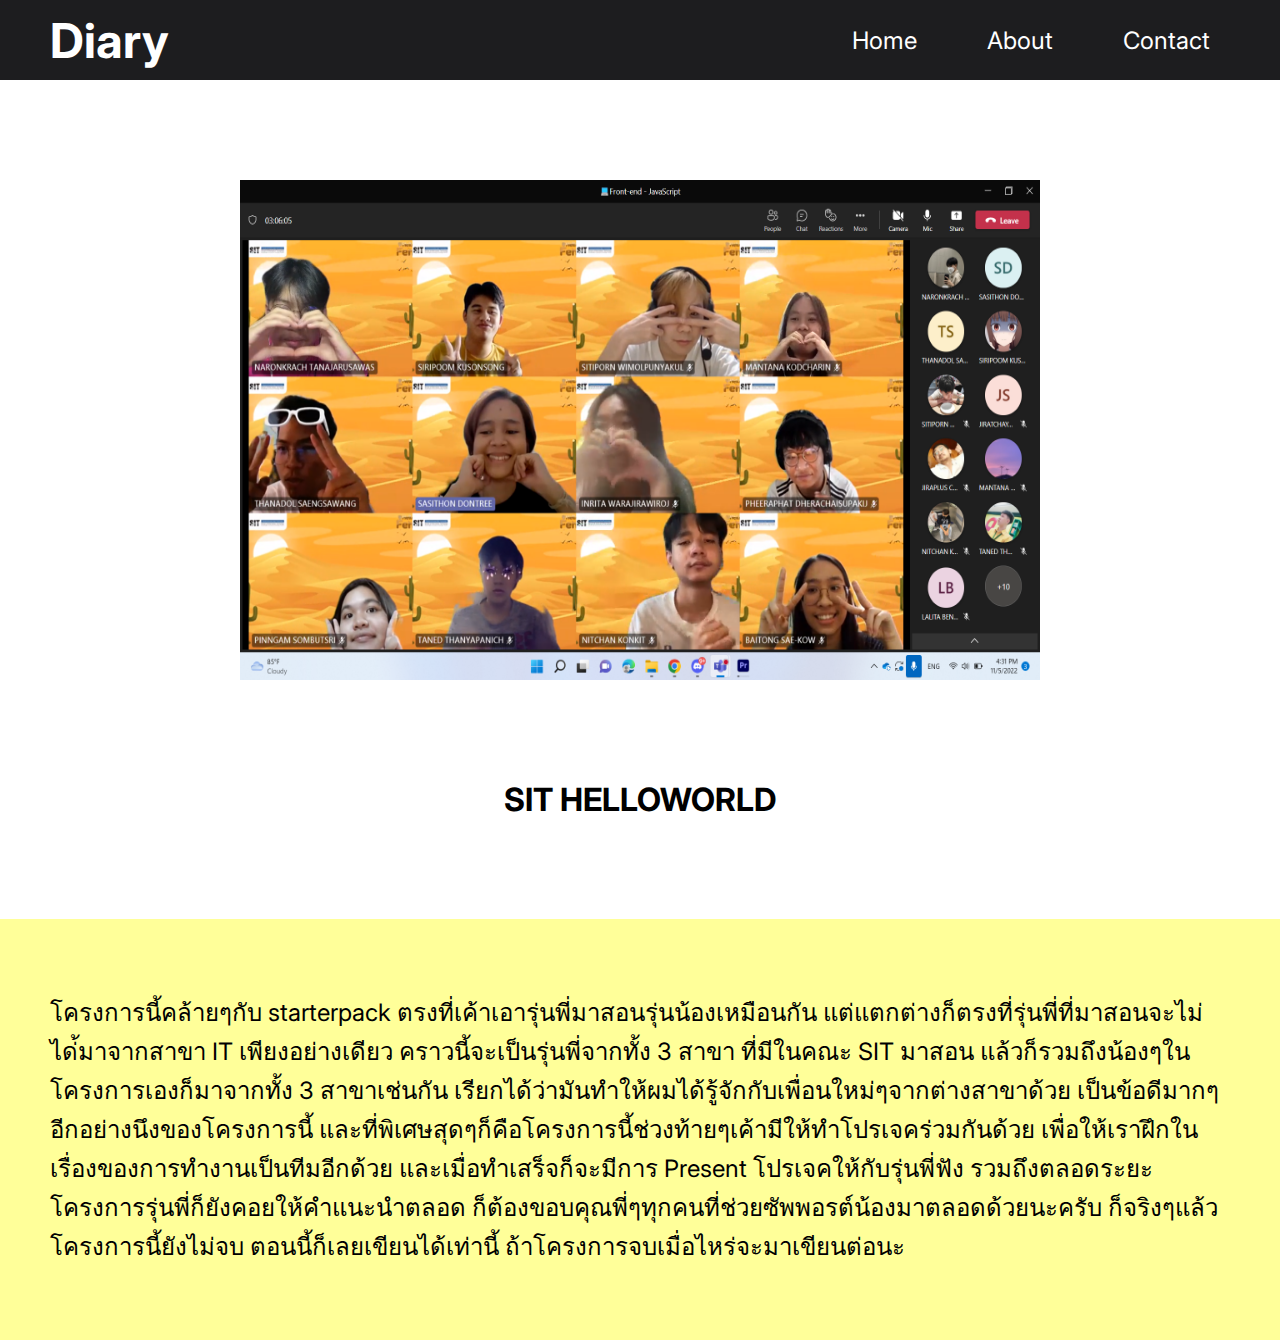
<file: page/helloworld.html>
<!DOCTYPE html>
<html lang="en">

<head>
    <meta charset="UTF-8">
    <meta http-equiv="X-UA-Compatible" content="IE=edge">
    <meta name="viewport" content="width=device-width, initial-scale=1.0">
    <title>SIT HELLOWORLD</title>
    <link rel="stylesheet" href="https://cdnjs.cloudflare.com/ajax/libs/font-awesome/6.2.1/css/all.min.css">
    <link rel="shortcut icon" href="../img/diary.png" type="image/x-icon">
    <style>
        @import url('https://fonts.googleapis.com/css2?family=Inter:wght@400;500;600;700&display=swap');

        * {
            font-family: 'Inter', sans-serif;
        }

        body {
            height: 100vh;
            margin: 0;
            padding: 0;
            background: white;
        }

        nav {
            display: flex;
            height: auto;
            background: #1D1D1F;
            justify-content: center;
            align-items: center;
            position: relative;
            flex-direction: column;
            margin-bottom: 100px;
        }

        .nav-toggle {
            color: white;
            cursor: pointer;
            display: inline-block;
            position: absolute;
            top: 20px;
            left: 20px;
            font-size: 30px;

        }

        .logo {
            margin: 40px 0 40px 0;
            font-size: 24px;
        }

        ul {
            flex-direction: column;
            justify-content: center;
            padding-left: 0;
            display: none;
        }

        ul li {
            list-style-type: none;
            font-size: 24px;
            cursor: pointer;
            margin: 20px;
            text-align: center;
            padding: 5px 50px;
        }

        ul li a {
            text-decoration: none;
            color: #333;
        }

        ul li:first-child {
            margin-top: 0;
        }

        ul li:first-child {
            margin-top: 0;
        }

        ul li:hover {
            opacity: 0.5;
        }

        .active {
            display: flex;
        }

        .helloworld {
            display: flex;
            margin: 0 auto;
            width: 500px;
            height: 300px;
            margin-bottom: 100px;
        }

        .contentbox {
            margin-top: 100px;
            display: flex;
            justify-content: center;
            align-items: center;
            background: #FFFF99;
            padding: 50px 50px 50px 50px;
            font-size: 24px;
        }

        @media screen and (min-width: 800px) {


            nav {
                height: 80px;
                flex-direction: row;
            }

            .logo {
                padding-left: 50px;
                margin: 0;
                width: 20%;
            }

            ul {
                display: flex;
                justify-content: flex-end;
                width: 80%;
                flex-direction: row;
            }

            ul li {
                display: inline-block;
                margin: 0 70px 0 0;
                text-align: left;
                font-size: 24px;
                padding: 0;
            }

            .nav-toggle {
                display: none;
            }

            .helloworld {
                display: flex;
                margin: 0 auto;
                width: 800px;
                height: 500px;
                margin-bottom: 100px;
            }


        }


        @media screen and (max-width: 500px) {
            .helloworld {
            display: flex;
            margin: 0 auto;
            width: 375px;
            height: 250px;
            margin-bottom: 100px;
        }
            
            
        }
    </style>
</head>

<body>

    <!-- NavBar -->
    <nav>
        <span class="nav-toggle" id="js-nav-toggle">
            <i class="fas fa-bars"></i>
        </span>


        <div class="logo">
            <h1 style="color: white;">Diary</h1>
        </div>

        <ul id="js-menu">
            <li><a href="../index.html" style="color: white;">Home</a></li>
            <li><a href="../diary/diary.html" style="color: white;">About</a></li>
            <li><a href="../contact/contact.html" style="color: white;">Contact</a></li>
        </ul>
    </nav>


    <div class="content">
        <img src="../img/helloworld.png" alt="helloworld" class="helloworld">
        <h1 style="text-align: center;">SIT HELLOWORLD</h1>
        <div class="contentbox">
            <p>
                โครงการนี้คล้ายๆกับ starterpack ตรงที่เค้าเอารุ่นพี่มาสอนรุ่นน้องเหมือนกัน
                แต่แตกต่างก็ตรงที่รุ่นพี่ที่มาสอนจะไม่ได่้มาจากสาขา IT เพียงอย่างเดียว คราวนี้จะเป็นรุ่นพี่จากทั้ง 3
                สาขา ที่มีในคณะ SIT มาสอน
                แล้วก็รวมถึงน้องๆในโครงการเองก็มาจากทั้ง 3 สาขาเช่นกัน
                เรียกได้ว่ามันทำให้ผมได้รู้จักกับเพื่อนใหม่ๆจากต่างสาขาด้วย เป็นข้อดีมากๆอีกอย่างนึงของโครงการนี้
                และที่พิเศษสุดๆก็คือโครงการนี้ช่วงท้ายๆเค้ามีให้ทำโปรเจคร่วมกันด้วย
                เพื่อให้เราฝึกในเรื่องของการทำงานเป็นทีมอีกด้วย และเมื่อทำเสร็จก็จะมีการ Present โปรเจคให้กับรุ่นพี่ฟัง
                รวมถึงตลอดระยะโครงการรุ่นพี่ก็ยังคอยให้คำแนะนำตลอด
                ก็ต้องขอบคุณพี่ๆทุกคนที่ช่วยซัพพอรต์น้องมาตลอดด้วยนะครับ ก็จริงๆแล้วโครงการนี้ยังไม่จบ
                ตอนนี้ก็เลยเขียนได้เท่านี้ ถ้าโครงการจบเมื่อไหร่จะมาเขียนต่อนะ
            </p>
        </div>

    </div>

    <script>
        let mainNav = document.getElementById("js-menu");
        let navBarToggle = document.getElementById("js-nav-toggle");

        navBarToggle.addEventListener("click", function () {
            mainNav.classList.toggle("active");
        }); 
    </script>
</body>

</html>
</file>
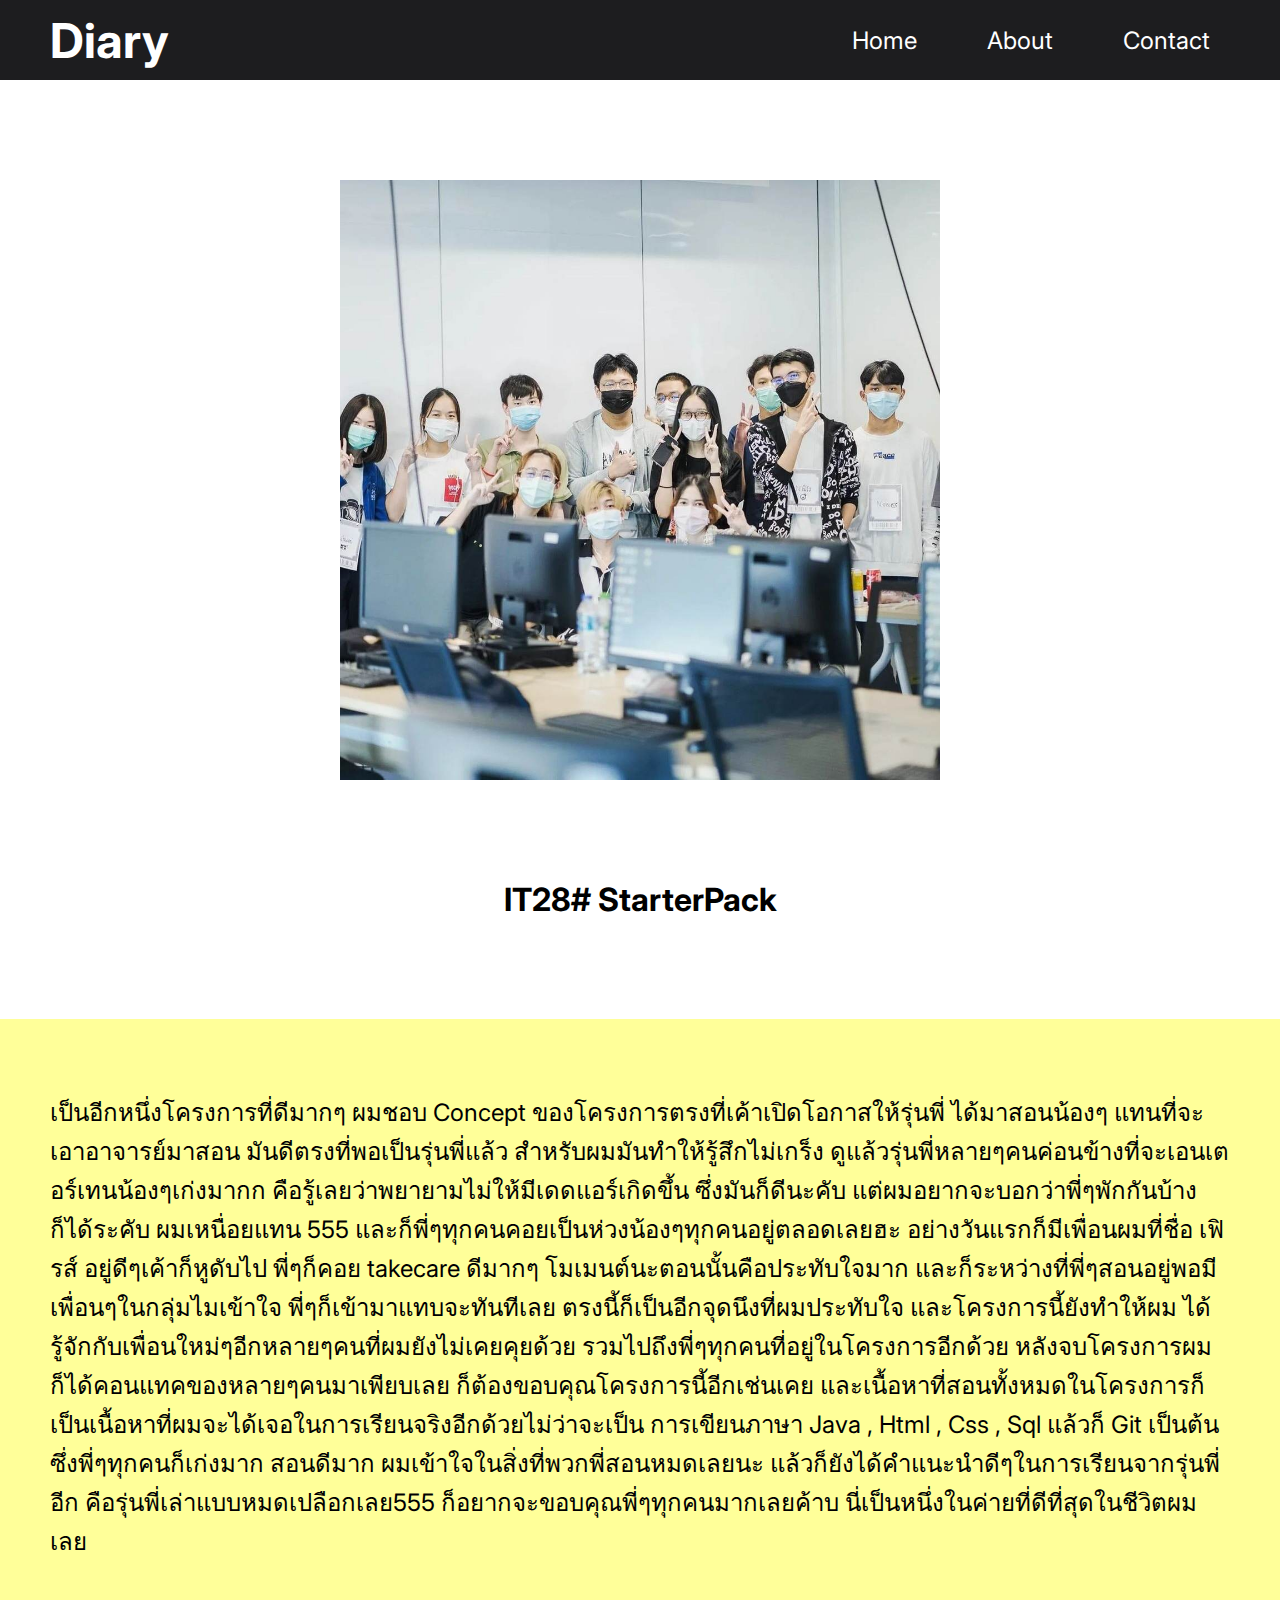
<file: page/starterpack.html>
<!DOCTYPE html>
<html lang="en">

<head>
    <meta charset="UTF-8">
    <meta http-equiv="X-UA-Compatible" content="IE=edge">
    <meta name="viewport" content="width=device-width, initial-scale=1.0">
    <title>IT#28 StarterPack</title>
    <!-- import fontawesome -->
    <link rel="stylesheet" href="https://cdnjs.cloudflare.com/ajax/libs/font-awesome/6.2.1/css/all.min.css">
    <link rel="shortcut icon" href="../img/diary.png" type="image/x-icon">
    <style>
        @import url('https://fonts.googleapis.com/css2?family=Inter:wght@400;500;600;700&display=swap');

        * {
            font-family: 'Inter', sans-serif;
        }

        body {
            height: 100vh;
            margin: 0;
            padding: 0;
            background: white;
        }

        nav {
            display: flex;
            height: auto;
            background: #1D1D1F;
            justify-content: center;
            align-items: center;
            position: relative;
            flex-direction: column;
            margin-bottom: 100px;
        }

        .nav-toggle {
            color: white;
            cursor: pointer;
            display: inline-block;
            position: absolute;
            top: 20px;
            left: 20px;
            font-size: 30px;

        }

        .logo {
            margin: 40px 0 40px 0;
            font-size: 24px;
        }

        ul {
            flex-direction: column;
            justify-content: center;
            padding-left: 0;
            display: none;
        }

        ul li {
            list-style-type: none;
            font-size: 24px;
            cursor: pointer;
            margin: 20px;
            text-align: center;
            padding: 5px 50px;
        }

        ul li a {
            text-decoration: none;
            color: #333;
        }

        ul li:first-child {
            margin-top: 0;
        }

        ul li:first-child {
            margin-top: 0;
        }

        ul li:hover {
            opacity: 0.5;
        }

        .active {
            display: flex;
        }

        .starterpack {
            display: flex;
            margin: 0 auto;
            height: 375px;
            width: 375px;
            margin-bottom: 100px;
        }
        .contentbox {
            margin-top: 100px;
            display: flex;
            justify-content: center;
            align-items: center;
            background: #FFFF99;
            padding: 50px 50px 50px 50px;
            font-size: 24px;
        }

        @media screen and (min-width: 768px) {

            nav {
                height: 80px;
                flex-direction: row;
            }

            .logo {
                padding-left: 50px;
                margin: 0;
                width: 20%;
            }

            ul {
                display: flex;
                justify-content: flex-end;
                width: 80%;
                flex-direction: row;
            }

            ul li {
                display: inline-block;
                margin: 0 70px 0 0;
                text-align: left;
                font-size: 24px;
                padding: 0;
            }

            .nav-toggle {
                display: none;
            }

            .starterpack {
            display: flex;
            margin: 0 auto;
            height: 600px;
            width: 600px;
            margin-bottom: 100px;
        }




        }
    </style>
</head>

<body>
    <!-- NavBar -->
    <nav>
        <span class="nav-toggle" id="js-nav-toggle">
            <i class="fas fa-bars"></i>
        </span>


        <div class="logo">
            <h1 style="color: white;">Diary</h1>
        </div>

        <ul id="js-menu">
            <li><a href="../index.html" style="color: white;">Home</a></li>
            <li><a href="../diary/diary.html" style="color: white;">About</a></li>
            <li><a href="../contact/contact.html" style="color: white;">Contact</a></li>
        </ul>
    </nav>


    <div class="content">
        <img src="../img/starterpack.jpg" alt="starterpack" class="starterpack">
        <h1 style="text-align: center;">IT28# StarterPack</h1>
        <div class="contentbox">
            <p> เป็นอีกหนึ่งโครงการที่ดีมากๆ ผมชอบ Concept ของโครงการตรงที่เค้าเปิดโอกาสให้รุ่นพี่ ได้มาสอนน้องๆ
                แทนที่จะเอาอาจารย์มาสอน
                มันดีตรงที่พอเป็นรุ่นพี่แล้ว สำหรับผมมันทำให้รู้สึกไม่เกร็ง
                ดูแล้วรุ่นพี่หลายๆคนค่อนข้างที่จะเอนเตอร์เทนน้องๆเก่งมากก คือรู้เลยว่าพยายามไม่ให้มีเดดแอร์เกิดขึ้น
                ซึ่งมันก็ดีนะคับ แต่ผมอยากจะบอกว่าพี่ๆพักกันบ้างก็ได้ระคับ ผมเหนื่อยแทน 555
                และก็พี่ๆทุกคนคอยเป็นห่วงน้องๆทุกคนอยู่ตลอดเลยฮะ อย่างวันแรกก็มีเพื่อนผมที่ชื่อ เฟิรส์
                อยู่ดีๆเค้าก็หูดับไป
                พี่ๆก็คอย takecare ดีมากๆ โมเมนต์นะตอนนั้นคือประทับใจมาก
                และก็ระหว่างที่พี่ๆสอนอยู่พอมีเพื่อนๆในกลุ่มไมเข้าใจ พี่ๆก็เข้ามาแทบจะทันทีเลย
                ตรงนี้ก็เป็นอีกจุดนึงที่ผมประทับใจ และโครงการนี้ยังทำให้ผม
                ได้รู้จักกับเพื่อนใหม่ๆอีกหลายๆคนที่ผมยังไม่เคยคุยด้วย รวมไปถึงพี่ๆทุกคนที่อยู่ในโครงการอีกด้วย
                หลังจบโครงการผมก็ได้คอนแทคของหลายๆคนมาเพียบเลย ก็ต้องขอบคุณโครงการนี้อีกเช่นเคย
                และเนื้อหาที่สอนทั้งหมดในโครงการก็เป็นเนื้อหาที่ผมจะได้เจอในการเรียนจริงอีกด้วยไม่ว่าจะเป็น การเขียนภาษา
                Java , Html , Css , Sql แล้วก็ Git เป็นต้น ซึ่งพี่ๆทุกคนก็เก่งมาก สอนดีมาก
                ผมเข้าใจในสิ่งที่พวกพี่สอนหมดเลยนะ
                แล้วก็ยังได้คำแนะนำดีๆในการเรียนจากรุ่นพี่อีก คือรุ่นพี่เล่าแบบหมดเปลือกเลย555
                ก็อยากจะขอบคุณพี่ๆทุกคนมากเลยค้าบ นี่เป็นหนึ่งในค่ายที่ดีที่สุดในชีวิตผมเลย
            </p>
        </div>
    </div>

    <script>
        let mainNav = document.getElementById("js-menu");
        let navBarToggle = document.getElementById("js-nav-toggle");

        navBarToggle.addEventListener("click", function () {
            mainNav.classList.toggle("active");
        }); 
    </script>
</body>

</html>
</file>
<file: style.css>
@import url('https://fonts.googleapis.com/css2?family=Inter:wght@400;500;600;700&display=swap');

* {    
    font-family: 'Inter', sans-serif;     
}

body {
    height: 100vh;
    margin: 0;
    padding: 0;  
    background: white;    
}

nav {
    display: flex;
    height: auto;
    background: #1D1D1F;
    justify-content: center;
    align-items: center;
    position: relative;
    flex-direction: column;
}

.nav-toggle {
    color: white;
    cursor: pointer;
    display: inline-block;
    position: absolute;
    top: 20px;
    left: 20px;
    font-size: 30px;

}

.logo {
    margin: 40px 0 40px 0;
    font-size: 24px;
}

ul {
    flex-direction: column;
    justify-content: center;
    padding-left: 0;
    display: none;
}

ul li {
    list-style-type: none;
    font-size: 24px;
    cursor: pointer;
    margin: 20px;
    text-align: center;
    padding: 5px 50px;
}

ul li a {
    text-decoration: none;
    color: #333;
}

ul li:first-child {
    margin-top: 0;
}

ul li:first-child {
    margin-top: 0;
}

ul li:hover {
    opacity: 0.5;
}

.active {
    display: flex;
}



@media screen and (min-width: 700px) {


    nav {
        height: 80px;
        flex-direction: row;
    }

    .logo {
        padding-left: 50px;
        margin: 0;
        width: 20%;
    }

    ul {
        display: flex;
        justify-content: flex-end;
        width: 80%;
        flex-direction: row;
    }

    ul li {
        display: inline-block;
        margin: 0 70px 0 0;
        text-align: left;
        font-size: 24px;
        padding: 0;
    }

    .nav-toggle {
        display: none;
    }


    /* set หน้า Profile */
  

    #header {
        text-align: center;
    }

 

    .about {
        margin-left: 10%;
        margin-right: 10%;
    }   



}
</file>
<file: diary/diary.css>
@import url('https://fonts.googleapis.com/css2?family=Inter:wght@400;500;600;700&display=swap');

* {
    font-family: 'Inter', sans-serif;

}

body {
    height: 100vh;
    margin: 0;
    padding: 0;
    background: white;
}

nav {
    display: flex;
    height: auto;
    background: #1D1D1F;
    justify-content: center;
    align-items: center;
    position: relative;
    flex-direction: column;
}

.nav-toggle {
    color: white;
    cursor: pointer;
    display: inline-block;
    position: absolute;
    top: 20px;
    left: 20px;
    font-size: 30px;

}

.logo {
    margin: 40px 0 40px 0;
    font-size: 24px;
}

ul {
    flex-direction: column;
    justify-content: center;
    padding-left: 0;
    display: none;
}

ul li {
    list-style-type: none;
    font-size: 24px;
    cursor: pointer;
    margin: 20px;
    text-align: center;
    padding: 5px 50px;
}

ul li a {
    text-decoration: none;
    color: #333;
}

ul li:first-child {
    margin-top: 0;
}

ul li:first-child {
    margin-top: 0;
}

ul li:hover {
    opacity: 0.5;
}

.active {
    display: flex;
}

/* accordion */

.accordion {
    display: flex;
    flex-direction: column;
    justify-content: center;
    align-items: center;
    margin: 0 auto;
    max-width: 100%;
    box-sizing: border-box;

}

.accordion .contentBx {
    position: relative;
    margin: 50px 20px;
    font-size: 24px;
}

.accordion .contentBx .label {
    position: relative;
    padding: 20px;
    background: #1D1D1F;
    color: #F5F5F7;
    cursor: grab;
    font-size: 28px;

}

.accordion .contentBx .label::before {
    content: '+';
    position: absolute;
    top: 50%;
    right: 20px;
    transform: translateY(-50%);
    font-size: 1.5em;
    font-size: 28px;
}

.accordion .contentBx.active .label::before {
    content: "";
    position: absolute;
    top: 90%;
    right: 50%;
    transform: translateY(-80%);
    font-size: 1.5em;

}

.accordion .contentBx .content {
    position: relative;
    background-color: #F5F5F7;
    height: 0;
    overflow: hidden;
    transition: 0.5s;
    overflow-x: auto;

}


.accordion .contentBx.active .content {
    height: 20rem;
    padding: 10px;
    overflow: scroll;
}

/* แต่งปุ่ม */
button {
    background-color: #1D1D1F;
    border: none;
    color: white;
    padding: 15px 32px;
    text-align: center;
    text-decoration: none;
    display: inline-block;
    font-size: 16px;
    margin: 20px 2px;
    cursor: pointer;
}

.linkpage:link {
    color: white;
}

.linkpage:visited {
    color: yellow;
}




@media screen and (min-width: 800px) {

    .accordion {
        display: flex;
        flex-direction: column;
        justify-content: center;
        align-items: center;
        margin: 0 auto;
        max-width: 100%;
        box-sizing: border-box;
    }


    nav {
        height: 80px;
        flex-direction: row;
    }

    .logo {
        padding-left: 50px;
        margin: 0;
        width: 20%;
    }

    ul {
        display: flex;
        justify-content: flex-end;
        width: 80%;
        flex-direction: row;
    }

    ul li {
        display: inline-block;
        margin: 0 70px 0 0;
        text-align: left;
        font-size: 24px;
        padding: 0;
    }

    .nav-toggle {
        display: none;
    }

    .accordion .contentBx.active .content {
        height: 20rem;
        padding: 10px;
        overflow: scroll;
    }


    /* accordion */

    .accordion {
        display: flex;
        flex-direction: column;
        justify-content: center;
        align-items: center;
        margin: 0 auto;
        max-width: 80%;
        box-sizing: border-box;

    }



}
</file>
